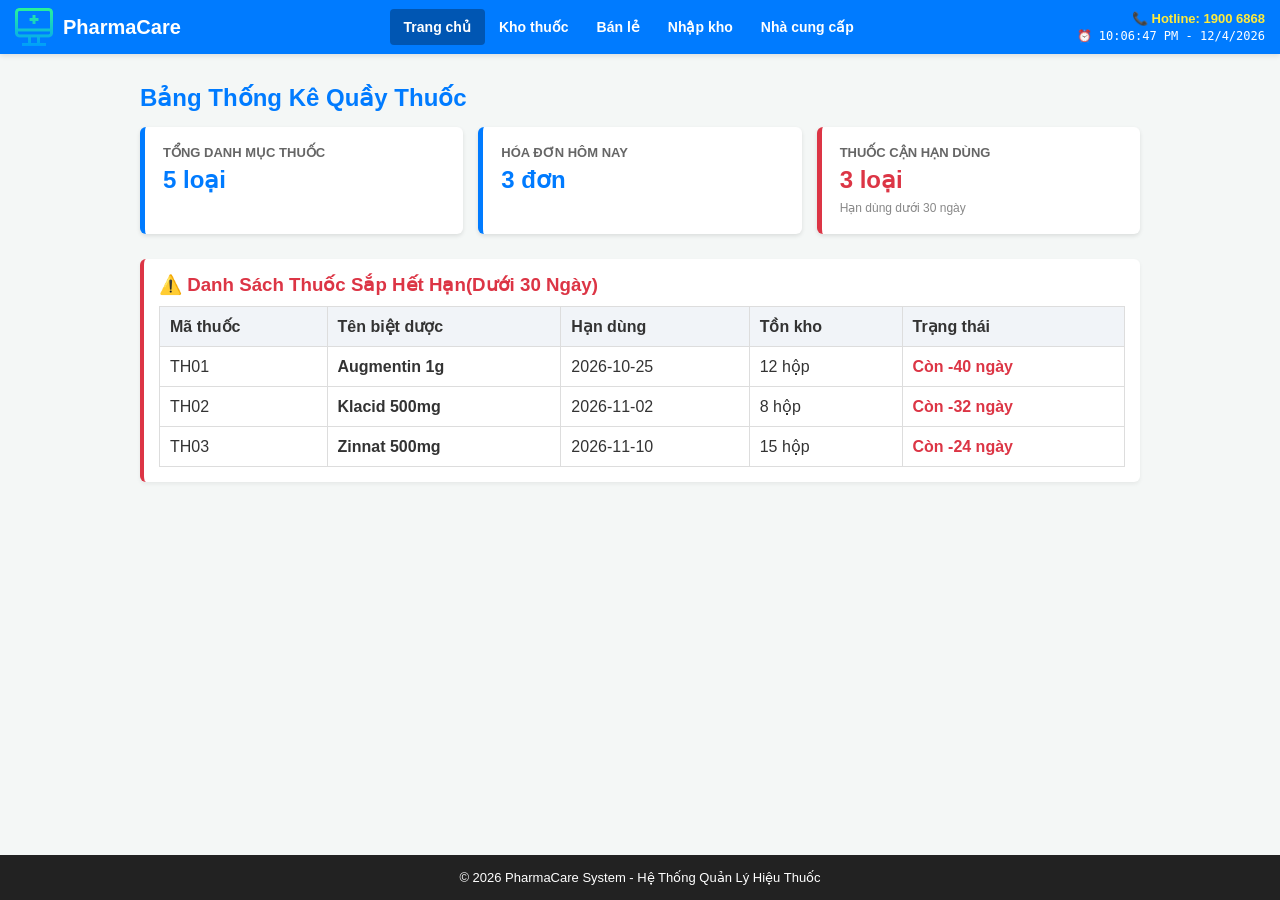
<file: index.html>
<!DOCTYPE html>
<html lang="vi">
<head>
    <meta charset="UTF-8">
    <meta name="viewport" content="width=device-width, initial-scale=1.0">
    <title>PharmaCare - Quản Lý Hiệu Thuốc</title>
    <link rel="stylesheet" href="css/style-common.css">
    <link rel="stylesheet" href="css/index.css">
</head>
<body>
    <nav>
        <div class="nav-left">
            <img src="images/logo.png" alt="Logo PharmaCare" title="PharmaCare">
            <h1>PharmaCare</h1>
        </div>

        <ul class="nav-center">
            <li><a href="index.html" class="active">Trang chủ</a></li>
            <li><a href="thuoc.html">Kho thuốc</a></li>
            <li><a href="ban-hang.html">Bán lẻ</a></li>
            <li><a href="nhap-kho.html">Nhập kho</a></li>
            <li><a href="nha-cung-cap.html">Nhà cung cấp</a></li>
        </ul>

        <div class="nav-right">
            <div class="nav-hotline">📞 Hotline: 1900 6868</div>
            <div class="nav-clock">⏰ <span id="clock-display">--:--:--</span></div>
        </div>
    </nav>

    <main>
        <h2 class="db-main-title">Bảng Thống Kê Quầy Thuốc</h2>

        <div class="db-cards">
            <div class="db-card">
                <h3>TỔNG DANH MỤC THUỐC</h3>
                <p id="stat-tong-thuoc">--</p>
            </div>
            <div class="db-card">
                <h3>HÓA ĐƠN HÔM NAY</h3>
                <p id="stat-hoa-don">--</p>
            </div>
            <div class="db-card card-warning-border">
                <h3>THUỐC CẬN HẠN DÙNG</h3>
                <p id="stat-can-han" class="text-danger">--</p>
                <small>Hạn dùng dưới 30 ngày</small>
            </div>
        </div>

        <div class="db-box box-danger-border">
            <h3 class="title-danger">⚠️ Danh Sách Thuốc Sắp Hết Hạn(Dưới 30 Ngày)</h3>
            <table class="db-table">
                <thead>
                    <tr>
                        <th>Mã thuốc</th>
                        <th>Tên biệt dược</th>
                        <th>Hạn dùng</th>
                        <th>Tồn kho</th>
                        <th>Trạng thái</th>
                    </tr>
                </thead>
                <tbody id="tbody-can-han">
                </tbody>
            </table>
        </div>
    </main>

    <footer>
        <p>&copy; 2026 PharmaCare System - Hệ Thống Quản Lý Hiệu Thuốc</p>
    </footer>

    <script src="js/main.js"></script>
    <script src="js/index.js"></script>
</body>
</html>
</file>
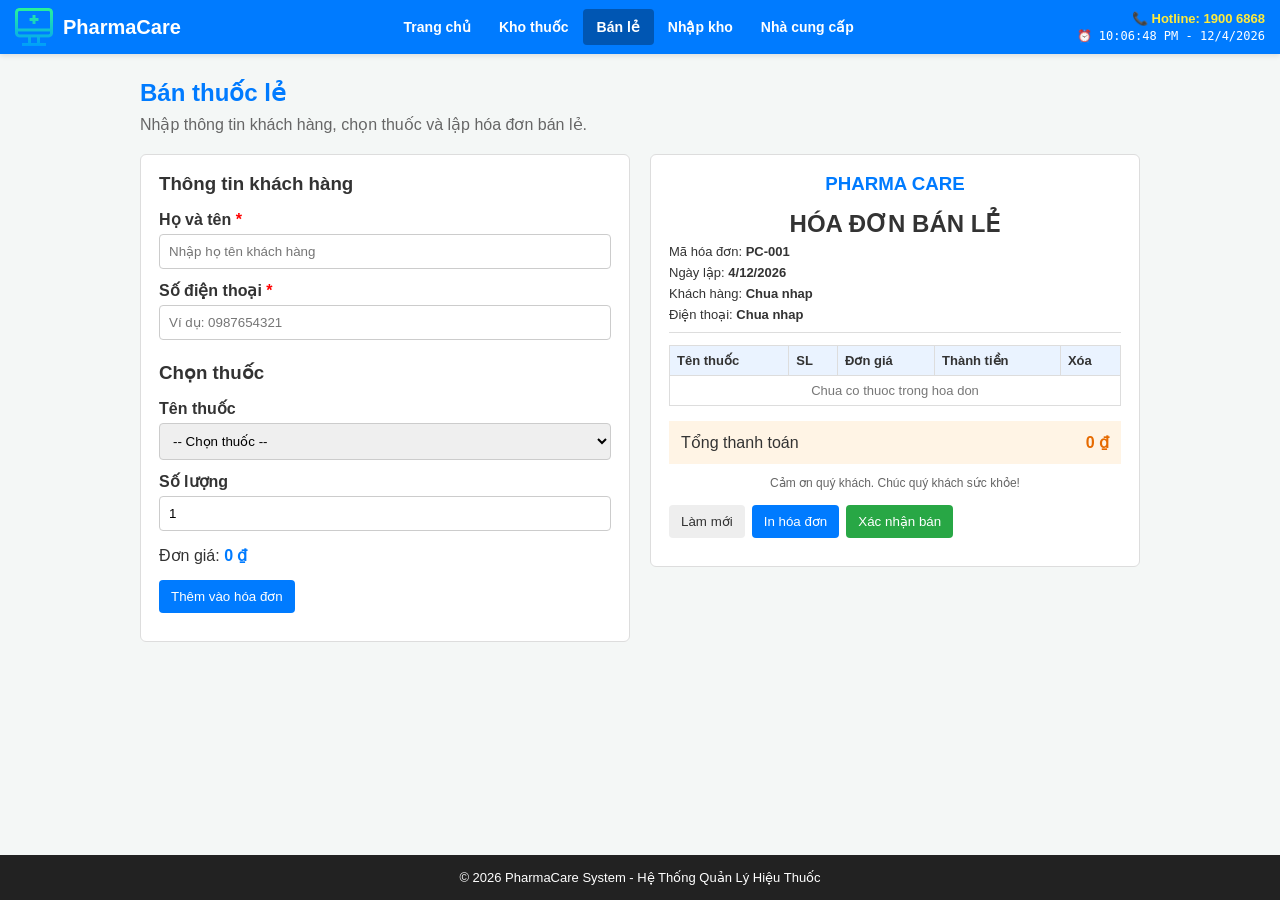
<file: ban-hang.html>
<!DOCTYPE html>
<html lang="vi">
<head>
    <meta charset="UTF-8">
    <meta name="viewport" content="width=device-width, initial-scale=1.0">
    <title>PharmaCare - Bán lẻ</title>
    <link rel="stylesheet" href="css/style-common.css">
    <link rel="stylesheet" href="css/ban-hang.css">
</head>
<body>
    <nav>
        <div class="nav-left">
            <img src="images/logo.png" alt="Logo PharmaCare">
            <h1>PharmaCare</h1>
        </div>
        <ul class="nav-center">
            <li><a href="index.html">Trang chủ</a></li>
            <li><a href="thuoc.html">Kho thuốc</a></li>
            <li><a href="ban-hang.html" class="active">Bán lẻ</a></li>
            <li><a href="nhap-kho.html">Nhập kho</a></li>
            <li><a href="nha-cung-cap.html">Nhà cung cấp</a></li>
        </ul>
        <div class="nav-right">
            <div class="nav-hotline">📞 Hotline: 1900 6868</div>
            <div class="nav-clock">⏰ <span id="clock-display">--:--:--</span></div>
        </div>
    </nav>

    <main class="bh-main">
        <h2 class="bh-title">Bán thuốc lẻ</h2>
        <p class="bh-description">Nhập thông tin khách hàng, chọn thuốc và lập hóa đơn bán lẻ.</p>

        <div class="bh-layout">
            <section class="bh-panel">
                <h3>Thông tin khách hàng</h3>
                <form id="customer-form" novalidate>
                    <label for="customer-name">Họ và tên <span>*</span></label>
                    <input id="customer-name" type="text" placeholder="Nhập họ tên khách hàng">

                    <label for="customer-phone">Số điện thoại <span>*</span></label>
                    <input id="customer-phone" type="tel" maxlength="10" placeholder="Ví dụ: 0987654321">

                    <h3 class="bh-subheading">Chọn thuốc</h3>
                    <label for="medicine-select">Tên thuốc</label>
                    <select id="medicine-select">
                        <option value="">-- Chọn thuốc --</option>
                    </select>

                    <label for="medicine-quantity">Số lượng</label>
                    <input id="medicine-quantity" type="number" min="1" value="1">

                    <p class="bh-price">Đơn giá: <strong id="medicine-price">0 ₫</strong></p>
                    <button class="bh-btn bh-btn-primary" type="button" id="add-medicine">Thêm vào hóa đơn</button>
                    <p class="bh-message" id="form-message" role="status"></p>
                </form>
            </section>

            <section class="bh-panel bh-invoice" id="print-area">
                <div class="bh-invoice-heading">
                    <h3>PHARMA CARE</h3>
                    <h2>HÓA ĐƠN BÁN LẺ</h2>
                    <p>Mã hóa đơn: <strong id="invoice-code">PC-001</strong></p>
                    <p>Ngày lập: <strong id="invoice-date"></strong></p>
                    <p>Khách hàng: <strong id="invoice-customer">Chưa nhập</strong></p>
                    <p>Điện thoại: <strong id="invoice-phone">Chưa nhập</strong></p>
                </div>

                <table class="bh-table">
                    <thead>
                        <tr>
                            <th>Tên thuốc</th>
                            <th>SL</th>
                            <th>Đơn giá</th>
                            <th>Thành tiền</th>
                            <th class="bh-no-print">Xóa</th>
                        </tr>
                    </thead>
                    <tbody id="invoice-items">
                        <tr id="empty-row"><td colspan="5" class="bh-empty">Chưa có thuốc trong hóa đơn</td></tr>
                    </tbody>
                </table>

                <div class="bh-total">
                    <span>Tổng thanh toán</span>
                    <strong id="invoice-total">0 ₫</strong>
                </div>
                <p class="bh-thanks">Cảm ơn quý khách. Chúc quý khách sức khỏe!</p>
                <div class="bh-actions bh-no-print">
                    <button class="bh-btn bh-btn-light" type="button" id="reset-invoice">Làm mới</button>
                    <button class="bh-btn bh-btn-primary" type="button" id="print-invoice">In hóa đơn</button>
                    <button class="bh-btn bh-btn-success" type="button" id="confirm-sale">Xác nhận bán</button>
                </div>
                <p class="bh-message bh-no-print" id="invoice-message" role="status"></p>
            </section>
        </div>
    </main>

    <footer>
        <p>&copy; 2026 PharmaCare System - Hệ Thống Quản Lý Hiệu Thuốc</p>
    </footer>

    <script src="js/main.js"></script>
    <script src="js/ban-hang.js"></script>
</body>
</html>
</file>
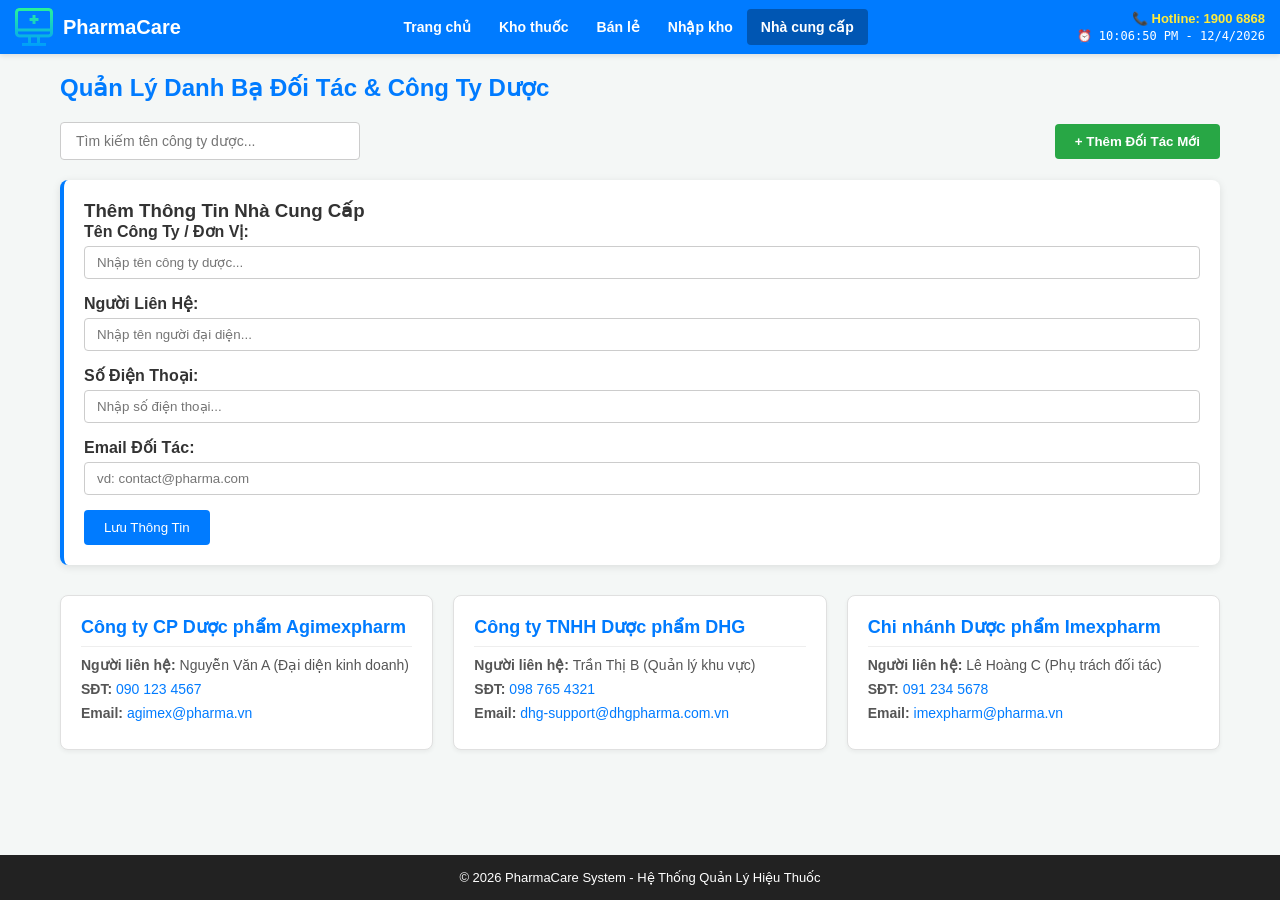
<file: nha-cung-cap.html>
<!DOCTYPE html>
<html lang="vi">
<head>
    <meta charset="UTF-8">
    <title>PharmaCare - Quản Lý Hiệu Thuốc</title>
    <meta name="viewport" content="width=device-width, initial-scale=1.0">
    <link rel="stylesheet" href="css/style-common.css">
    <link rel="stylesheet" href="css/nha-cung-cap.css">

</head>
<body>
    <nav>
        <div class="nav-left">
            <img src="images/logo.png" alt="Logo PharmaCare" title="PharmaCare">
            <h1>PharmaCare</h1>
        </div>

        <ul class="nav-center">
            <li><a href="index.html">Trang chủ</a></li>
            <li><a href="thuoc.html">Kho thuốc</a></li>
            <li><a href="ban-hang.html">Bán lẻ</a></li>
            <li><a href="nhap-kho.html">Nhập kho</a></li>
            <li><a href="nha-cung-cap.html">Nhà cung cấp</a></li>
        </ul>

        <div class="nav-right">
            <div class="nav-hotline">📞 Hotline: 1900 6868</div>
            <div class="nav-clock">⏰ <span id="clock-display">--:--:--</span></div>
        </div>
    </nav>
    <main class="ncc-main-container">
        <h1 class="ncc-title">Quản Lý Danh Bạ Đối Tác & Công Ty Dược</h1>

        <!-- Khu vực tìm kiếm Live-search và Form Thêm -->
        <div class="ncc-action-bar">
            <div class="ncc-search-box">
                <input type="text" id="nccSearchInput" class="ncc-search-input" placeholder="Tìm kiếm tên công ty dược...">
            </div>
            <button class="ncc-btn-toggle" id="nccToggleFormBtn">+ Thêm Đối Tác Mới</button>
        </div>

        <!-- Form thêm nhà cung cấp (ẩn/hiện hoặc hiển thị trực tiếp) -->
        <div class="ncc-form-wrapper" id="nccFormWrapper">
            <h3>Thêm Thông Tin Nhà Cung Cấp</h3>
            <form id="nccAddForm">
                <div class="ncc-form-group">
                    <label>Tên Công Ty / Đơn Vị:</label>
                    <input type="text" id="nccCompanyName" placeholder="Nhập tên công ty dược...">
                    <small class="error-msg" id="errCompanyName"></small>
                </div>
                <div class="ncc-form-group">
                    <label>Người Liên Hệ:</label>
                    <input type="text" id="nccContactPerson" placeholder="Nhập tên người đại diện...">
                    <small class="error-msg" id="errContactPerson"></small>
                </div>
                <div class="ncc-form-group">
                    <label>Số Điện Thoại:</label>
                    <input type="tel" id="nccPhone" placeholder="Nhập số điện thoại...">
                    <small class="error-msg" id="errPhone"></small>
                </div>
                <div class="ncc-form-group">
                    <label>Email Đối Tác:</label>
                    <input type="email" id="nccEmail" placeholder="vd: contact@pharma.com">
                    <small class="error-msg" id="errEmail"></small>
                </div>
                <button type="submit" class="ncc-btn-submit">Lưu Thông Tin</button>
            </form>
        </div>

        <!-- Danh sách thẻ liên hệ (Contact Cards) -->
        <div class="ncc-cards-grid" id="nccCardsContainer">
            <!-- Thẻ mẫu 1 -->
            <div class="ncc-card-item" data-name="Công ty Cổ phần Dược phẩm Agimexpharm">
                <h3>Công ty CP Dược phẩm Agimexpharm</h3>
                <p><strong>Người liên hệ:</strong> Nguyễn Văn A (Đại diện kinh doanh)</p>
                <p><strong>SĐT:</strong> <a href="tel:0901234567">090 123 4567</a></p>
                <p><strong>Email:</strong> <a href="mailto:agimex@pharma.vn">agimex@pharma.vn</a></p>
            </div>
            <!-- Thẻ mẫu 2 -->
            <div class="ncc-card-item" data-name="Công ty TNHH Dược phẩm Hau Giang">
                <h3>Công ty TNHH Dược phẩm DHG</h3>
                <p><strong>Người liên hệ:</strong> Trần Thị B (Quản lý khu vực)</p>
                <p><strong>SĐT:</strong> <a href="tel:0987654321">098 765 4321</a></p>
                <p><strong>Email:</strong> <a href="mailto:dhg-support@dhgpharma.com.vn">dhg-support@dhgpharma.com.vn</a></p>
            </div>
            <!-- Thẻ mẫu 3 -->
            <div class="ncc-card-item" data-name="Chi nhánh Dược phẩm Imexpharm Miền Bắc">
                <h3>Chi nhánh Dược phẩm Imexpharm</h3>
                <p><strong>Người liên hệ:</strong> Lê Hoàng C (Phụ trách đối tác)</p>
                <p><strong>SĐT:</strong> <a href="tel:0912345678">091 234 5678</a></p>
                <p><strong>Email:</strong> <a href="mailto:imexpharm@pharma.vn">imexpharm@pharma.vn</a></p>
            </div>
        </div>
    </main>

    <footer>
        <p>&copy; 2026 PharmaCare System - Hệ Thống Quản Lý Hiệu Thuốc</p>
    </footer>

    <script src="js/main.js"></script>
    <script src="js/nha-cung-cap.js"></script>

</body>
</html>
</file>
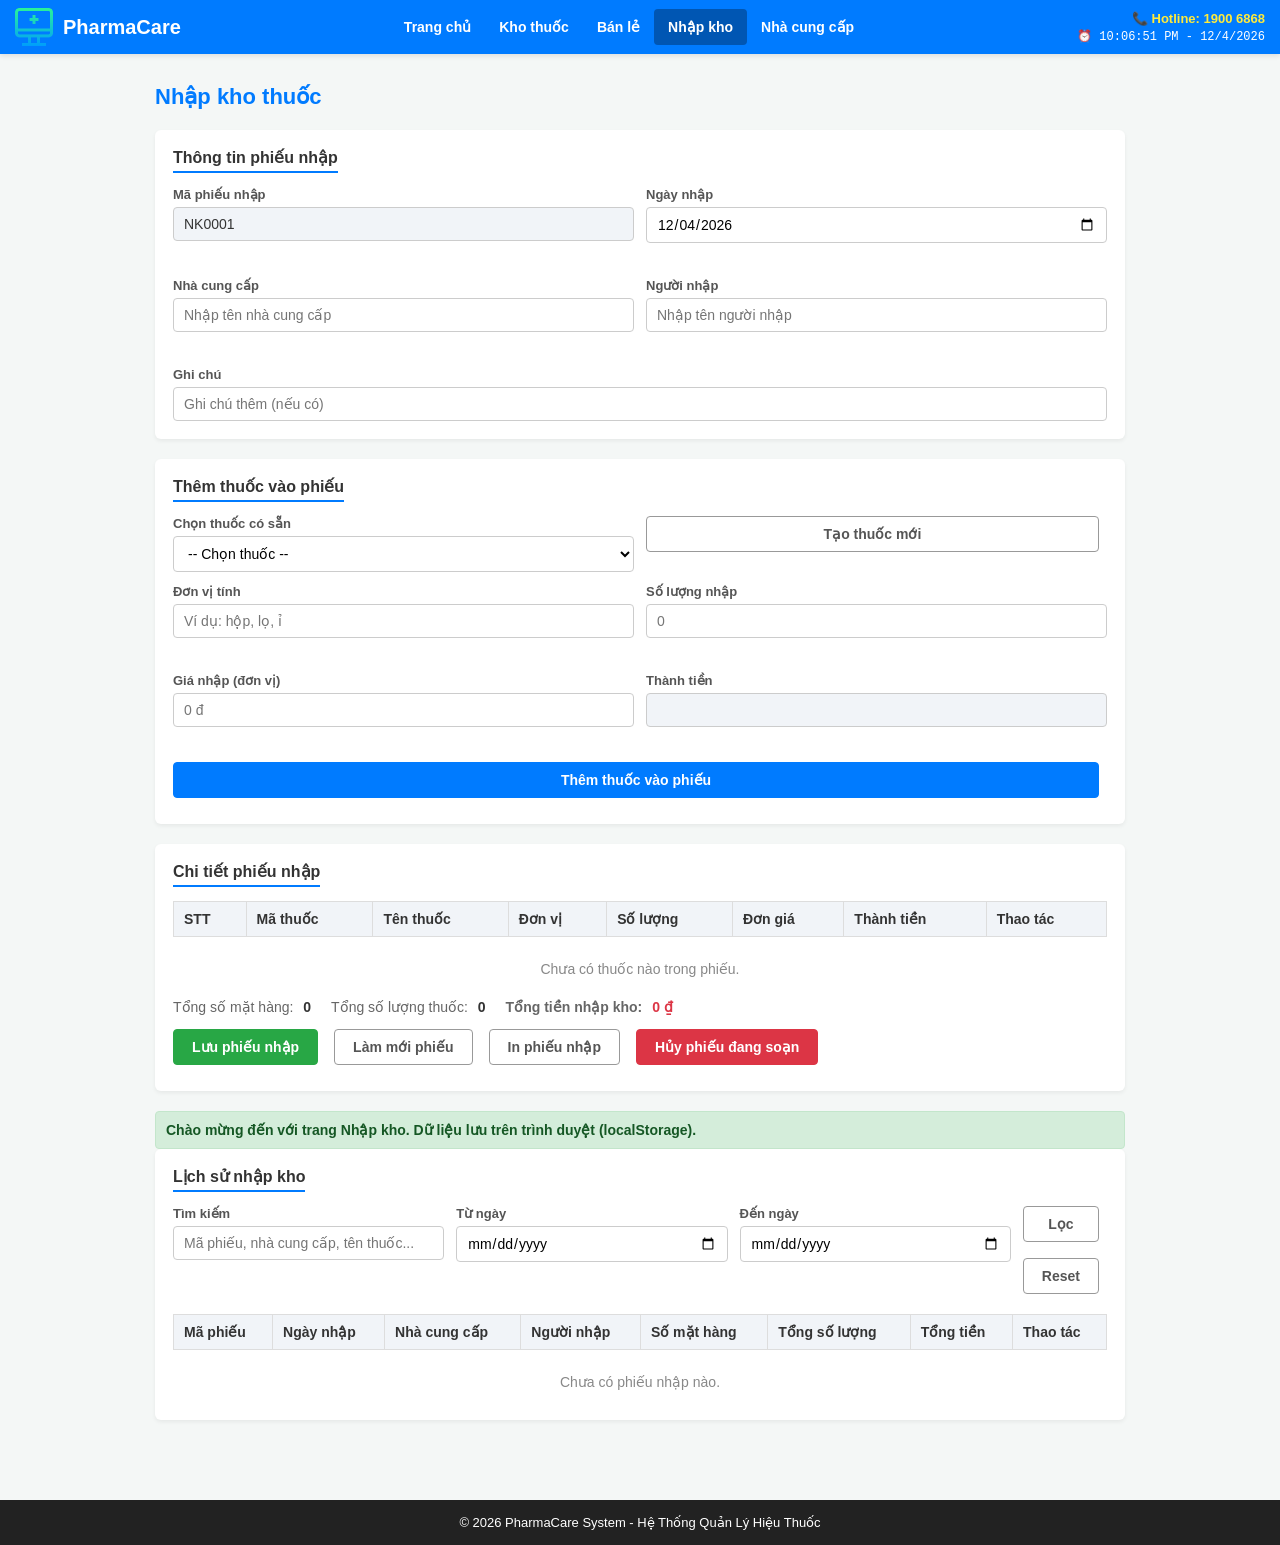
<file: nhap-kho.html>
<!DOCTYPE html>
<html lang="vi">
<head>
    <meta charset="UTF-8">
    <meta name="viewport" content="width=device-width, initial-scale=1.0">
    <title>PharmaCare - Nhập kho</title>
    <link rel="stylesheet" href="css/style-common.css">
    <link rel="stylesheet" href="css/nhapkho.css">
</head>
<body>
    <nav>
        <div class="nav-left">
            <img src="images/logo.png" alt="Logo PharmaCare" title="PharmaCare">
            <h1>PharmaCare</h1>
        </div>

        <ul class="nav-center">
            <li><a href="index.html">Trang chủ</a></li>
            <li><a href="thuoc.html">Kho thuốc</a></li>
            <li><a href="ban-hang.html">Bán lẻ</a></li>
            <li><a href="nhap-kho.html" class="active">Nhập kho</a></li>
            <li><a href="nha-cung-cap.html">Nhà cung cấp</a></li>
        </ul>

        <div class="nav-right">
            <div class="nav-hotline">📞 Hotline: 1900 6868</div>
            <div class="nav-clock">⏰ <span id="clock-display">--:--:--</span></div>
        </div>
    </nav>

    <main>
        <div class="nhapkho">
            <h2 class="nhapkho-title">Nhập kho thuốc</h2>

            <section class="nhapkho-section">
                <h3 class="nhapkho-section-title">Thông tin phiếu nhập</h3>
                <form class="nhapkho-form" id="form-phieu">
                    <div class="nhapkho-row">
                        <div class="nhapkho-col">
                            <label class="nhapkho-label">Mã phiếu nhập</label>
                            <input type="text" id="ma-phieu" readonly class="nhapkho-input nhapkho-readonly">
                        </div>
                        <div class="nhapkho-col">
                            <label class="nhapkho-label">Ngày nhập</label>
                            <input type="date" id="ngay-nhap" class="nhapkho-input" required>
                            <span id="err-ngay" class="nhapkho-error"></span>
                        </div>
                    </div>
                    <div class="nhapkho-row">
                        <div class="nhapkho-col">
                            <label class="nhapkho-label">Nhà cung cấp</label>
                            <input type="text" id="nha-cung-cap" class="nhapkho-input" placeholder="Nhập tên nhà cung cấp" required>
                            <span id="err-ncc" class="nhapkho-error"></span>
                        </div>
                        <div class="nhapkho-col">
                            <label class="nhapkho-label">Người nhập</label>
                            <input type="text" id="nguoi-nhap" class="nhapkho-input" placeholder="Nhập tên người nhập" required>
                            <span id="err-nguoi" class="nhapkho-error"></span>
                        </div>
                    </div>
                    <div class="nhapkho-row">
                        <div class="nhapkho-col nhapkho-col-full">
                            <label class="nhapkho-label">Ghi chú</label>
                            <input type="text" id="ghi-chu" class="nhapkho-input" placeholder="Ghi chú thêm (nếu có)">
                        </div>
                    </div>
                </form>
            </section>

            <section class="nhapkho-section">
                <h3 class="nhapkho-section-title">Thêm thuốc vào phiếu</h3>
                <form class="nhapkho-form" id="form-thuoc">
                    <div class="nhapkho-row">
                        <div class="nhapkho-col">
                            <label class="nhapkho-label">Chọn thuốc có sẵn</label>
                            <select id="chon-thuoc" class="nhapkho-input">
                                <option value="">-- Chọn thuốc --</option>
                            </select>
                        </div>
                        <div class="nhapkho-col">
                            <button type="button" id="btn-tao-moi" class="nhapkho-btn nhapkho-btn-outline">Tạo thuốc mới</button>
                        </div>
                    </div>
                    <div class="nhapkho-row nhapkho-row-hidden" id="row-thuoc-moi">
                        <div class="nhapkho-col">
                            <label class="nhapkho-label">Mã thuốc</label>
                            <input type="text" id="thuoc-ma" class="nhapkho-input" placeholder="Ví dụ: TH10">
                            <span id="err-ma" class="nhapkho-error"></span>
                        </div>
                        <div class="nhapkho-col">
                            <label class="nhapkho-label">Tên thuốc</label>
                            <input type="text" id="thuoc-ten" class="nhapkho-input" placeholder="Tên thuốc">
                            <span id="err-ten" class="nhapkho-error"></span>
                        </div>
                    </div>
                    <div class="nhapkho-row">
                        <div class="nhapkho-col">
                            <label class="nhapkho-label">Đơn vị tính</label>
                            <input type="text" id="thuoc-donvi" class="nhapkho-input" placeholder="Ví dụ: hộp, lọ, ỉ">
                            <span id="err-donvi" class="nhapkho-error"></span>
                        </div>
                        <div class="nhapkho-col">
                            <label class="nhapkho-label">Số lượng nhập</label>
                            <input type="number" id="thuoc-soluong" class="nhapkho-input" min="0" step="1" placeholder="0">
                            <span id="err-soluong" class="nhapkho-error"></span>
                        </div>
                    </div>
                    <div class="nhapkho-row">
                        <div class="nhapkho-col">
                            <label class="nhapkho-label">Giá nhập (đơn vị)</label>
                            <input type="text" id="thuoc-gia" class="nhapkho-input" placeholder="0 đ">
                            <span id="err-gia" class="nhapkho-error"></span>
                        </div>
                        <div class="nhapkho-col">
                            <label class="nhapkho-label">Thành tiền</label>
                            <input type="text" id="thuoc-thanhtien" class="nhapkho-input nhapkho-readonly" readonly>
                        </div>
                    </div>
                    <div class="nhapkho-row">
                        <div class="nhapkho-col nhapkho-col-full">
                            <button type="submit" id="btn-them-thuoc" class="nhapkho-btn nhapkho-btn-primary">Thêm thuốc vào phiếu</button>
                        </div>
                    </div>
                </form>
            </section>

            <section class="nhapkho-section">
                <h3 class="nhapkho-section-title">Chi tiết phiếu nhập</h3>
                <div class="nhapkho-table-wrap">
                    <table class="nhapkho-table" id="bang-chitiet">
                        <thead>
                            <tr>
                                <th>STT</th>
                                <th>Mã thuốc</th>
                                <th>Tên thuốc</th>
                                <th>Đơn vị</th>
                                <th>Số lượng</th>
                                <th>Đơn giá</th>
                                <th>Thành tiền</th>
                                <th>Thao tác</th>
                            </tr>
                        </thead>
                        <tbody id="tbody-chitiet"></tbody>
                    </table>
                </div>
                <div id="err-rong" class="nhapkho-error nhapkho-empty">Chưa có thuốc nào trong phiếu.</div>

                <div class="nhapkho-tomtat">
                    <div class="nhapkho-tomtat-item">
                        <span class="nhapkho-tomtat-label">Tổng số mặt hàng:</span>
                        <span class="nhapkho-tomtat-value" id="tong-mat-hang">0</span>
                    </div>
                    <div class="nhapkho-tomtat-item">
                        <span class="nhapkho-tomtat-label">Tổng số lượng thuốc:</span>
                        <span class="nhapkho-tomtat-value" id="tong-so-luong">0</span>
                    </div>
                    <div class="nhapkho-tomtat-item nhapkho-tomtat-total">
                        <span class="nhapkho-tomtat-label">Tổng tiền nhập kho:</span>
                        <span class="nhapkho-tomtat-value" id="tong-tien">0 đ</span>
                    </div>
                </div>

                <div class="nhapkho-action">
                    <button type="button" id="btn-luu" class="nhapkho-btn nhapkho-btn-success">Lưu phiếu nhập</button>
                    <button type="button" id="btn-lam-moi" class="nhapkho-btn nhapkho-btn-outline">Làm mới phiếu</button>
                    <button type="button" id="btn-in" class="nhapkho-btn nhapkho-btn-outline">In phiếu nhập</button>
                    <button type="button" id="btn-huy" class="nhapkho-btn nhapkho-btn-danger">Hủy phiếu đang soạn</button>
                </div>
            </section>

            <div id="thong-bao" class="nhapkho-thongbao"></div>

            <section class="nhapkho-section nhapkho-section-history">
                <h3 class="nhapkho-section-title">Lịch sử nhập kho</h3>
                <div class="nhapkho-row">
                    <div class="nhapkho-col">
                        <label class="nhapkho-label">Tìm kiếm</label>
                        <input type="text" id="tim-kiem" class="nhapkho-input" placeholder="Mã phiếu, nhà cung cấp, tên thuốc...">
                    </div>
                    <div class="nhapkho-col">
                        <label class="nhapkho-label">Từ ngày</label>
                        <input type="date" id="loc-tu" class="nhapkho-input">
                    </div>
                    <div class="nhapkho-col">
                        <label class="nhapkho-label">Đến ngày</label>
                        <input type="date" id="loc-den" class="nhapkho-input">
                    </div>
                    <div class="nhapkho-col nhapkho-col-button">
                        <button type="button" id="btn-loc" class="nhapkho-btn nhapkho-btn-outline">Lọc</button>
                        <button type="button" id="btn-loc-reset" class="nhapkho-btn nhapkho-btn-outline">Reset</button>
                    </div>
                </div>
                <div class="nhapkho-table-wrap">
                    <table class="nhapkho-table" id="bang-lich-su">
                        <thead>
                            <tr>
                                <th>Mã phiếu</th>
                                <th>Ngày nhập</th>
                                <th>Nhà cung cấp</th>
                                <th>Người nhập</th>
                                <th>Số mặt hàng</th>
                                <th>Tổng số lượng</th>
                                <th>Tổng tiền</th>
                                <th>Thao tác</th>
                            </tr>
                        </thead>
                        <tbody id="tbody-lich-su"></tbody>
                    </table>
                </div>
                <div id="err-lich-su" class="nhapkho-error nhapkho-empty">Chưa có phiếu nhập nào.</div>
            </section>
        </div>
            <div id="modal-chitiet" class="nhapkho-modal">
        <div class="nhapkho-modal-content">
            <div class="nhapkho-modal-header">
                <h3 class="nhapkho-modal-title">Chi tiết phiếu nhập</h3>
                <button type="button" id="btn-dong-modal" class="nhapkho-modal-close">×</button>
            </div>
            <div class="nhapkho-modal-body">
                <div class="nhapkho-info-row"><span class="nhapkho-info-label">Mã phiếu:</span> <span id="mct-ma-phieu"></span></div>
                <div class="nhapkho-info-row"><span class="nhapkho-info-label">Ngày nhập:</span> <span id="mct-ngay"></span></div>
                <div class="nhapkho-info-row"><span class="nhapkho-info-label">Nhà cung cấp:</span> <span id="mct-ncc"></span></div>
                <div class="nhapkho-info-row"><span class="nhapkho-info-label">Người nhập:</span> <span id="mct-nguoi"></span></div>
                <div class="nhapkho-info-row"><span class="nhapkho-info-label">Ghi chú:</span> <span id="mct-ghichu"></span></div>
                <table class="nhapkho-table nhapkho-table-compact">
                    <thead>
                        <tr><th>Mã thuốc</th><th>Tên thuốc</th><th>Đơn vị</th><th>Số lượng</th><th>Đơn giá</th><th>Thành tiền</th></tr>
                    </thead>
                    <tbody id="mct-tbody"></tbody>
                </table>
                <div class="nhapkho-info-row nhapkho-info-total">
                    <span class="nhapkho-info-label">Tổng tiền:</span> <span id="mct-tong-tien"></span>
                </div>
            </div>
            <div class="nhapkho-modal-footer">
                <button type="button" id="btn-in-phieu" class="nhapkho-btn nhapkho-btn-outline">In phiếu này</button>
                <button type="button" id="btn-dong-modal2" class="nhapkho-btn nhapkho-btn-primary">Đóng</button>
            </div>
        </div>
    </div>

    <div id="bang-in" class="nhapkho-print">
        <h2>Phiếu nhập kho</h2>
        <div class="nhapkho-print-info">
            <div><strong>Mã phiếu:</strong> <span id="pi-ma-phieu"></span></div>
            <div><strong>Ngày nhập:</strong> <span id="pi-ngay"></span></div>
            <div><strong>Nhà cung cấp:</strong> <span id="pi-ncc"></span></div>
            <div><strong>Người nhập:</strong> <span id="pi-nguoi"></span></div>
            <div><strong>Ghi chú:</strong> <span id="pi-ghichu"></span></div>
        </div>
        <table class="nhapkho-table nhapkho-table-compact">
            <thead>
                <tr><th>Mã thuốc</th><th>Tên thuốc</th><th>Đơn vị</th><th>Số lượng</th><th>Đơn giá</th><th>Thành tiền</th></tr>
            </thead>
            <tbody id="pi-tbody"></tbody>
        </table>
        <div class="nhapkho-print-total">
            <div><strong>Tổng số lượng:</strong> <span id="pi-tong-soluong"></span></div>
            <div><strong>Tổng tiền:</strong> <span id="pi-tong-tien"></span></div>
        </div>
    </div>
    </main>

    <footer>
        <p>&copy; 2026 PharmaCare System - Hệ Thống Quản Lý Hiệu Thuốc</p>
    </footer>

    <script src="js/main.js"></script>
    <script src="js/nhapkho.js"></script>
</body>
</html>
</file>
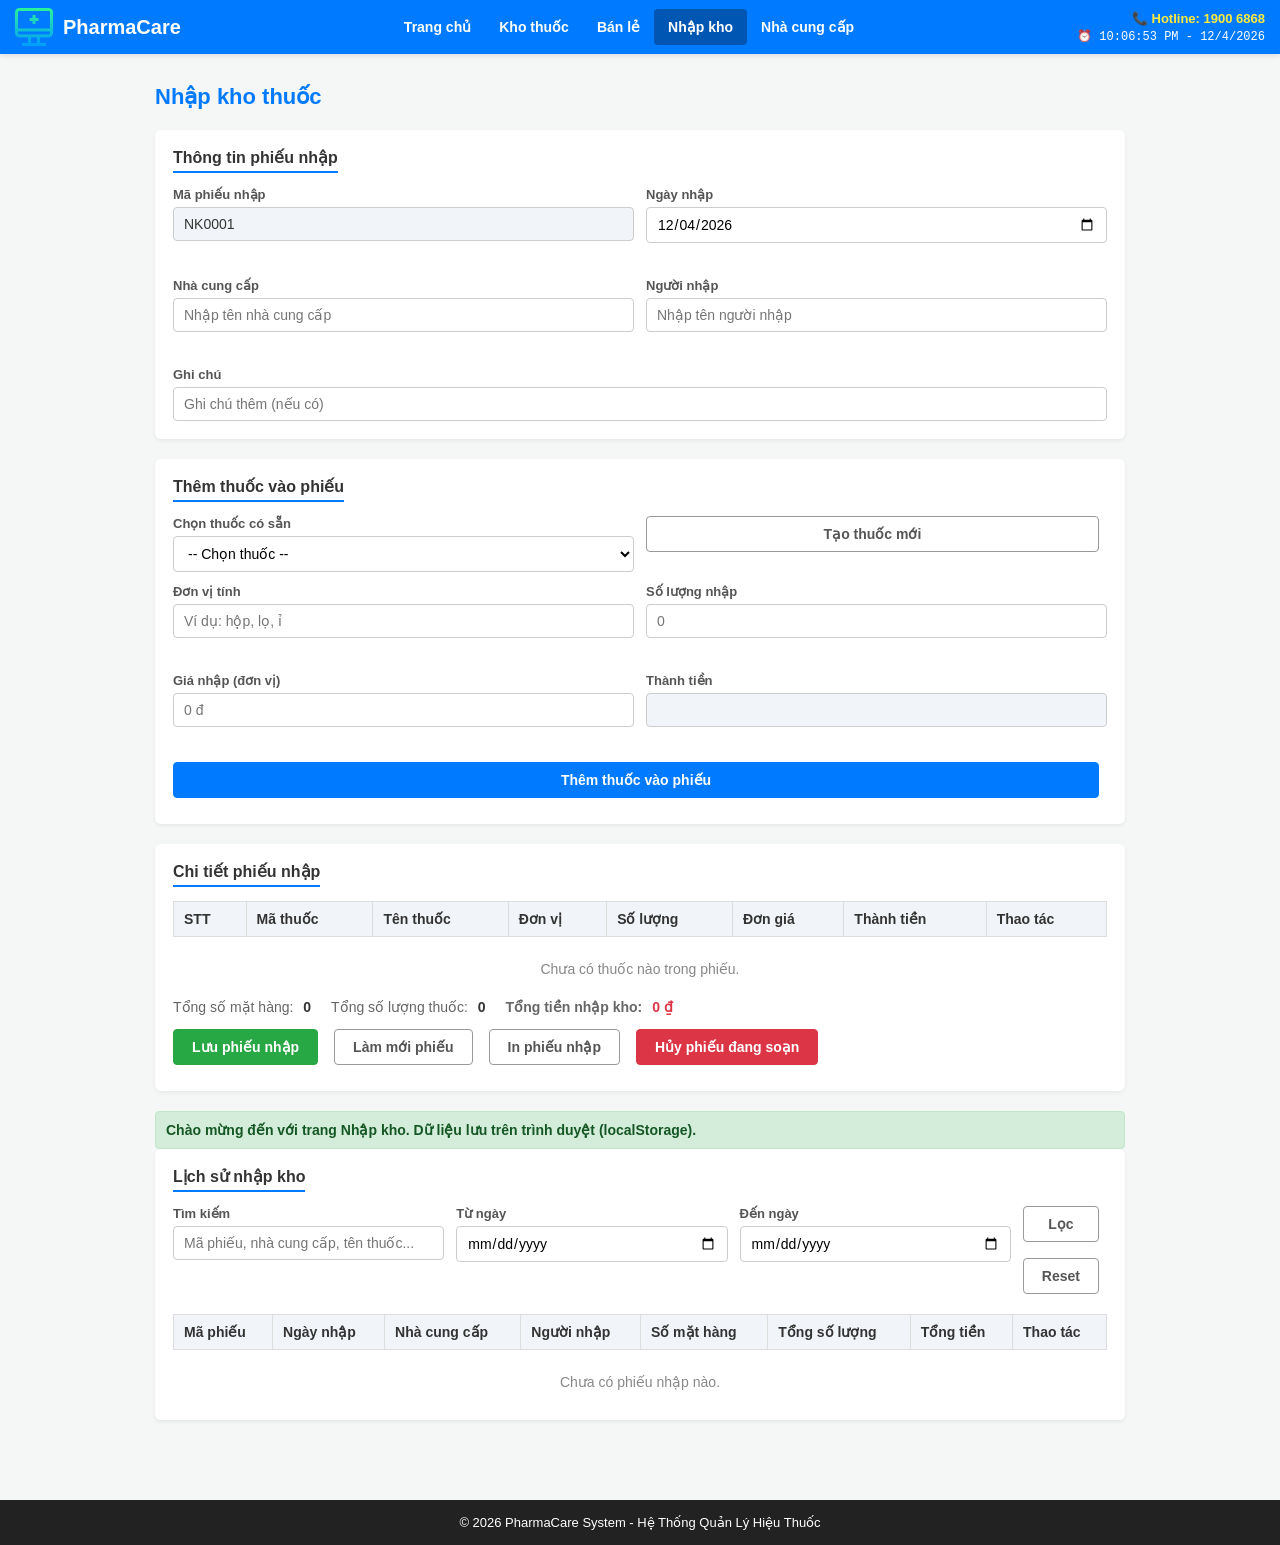
<file: nhapkho.html>
<!DOCTYPE html>
<html lang="vi">
<head>
    <meta charset="UTF-8">
    <meta name="viewport" content="width=device-width, initial-scale=1.0">
    <title>PharmaCare - Nhập kho</title>
    <link rel="stylesheet" href="css/style-common.css">
    <link rel="stylesheet" href="css/nhapkho.css">
</head>
<body>
    <nav>
        <div class="nav-left">
            <img src="images/logo.png" alt="Logo PharmaCare" title="PharmaCare">
            <h1>PharmaCare</h1>
        </div>

        <ul class="nav-center">
            <li><a href="index.html">Trang chủ</a></li>
            <li><a href="thuoc.html">Kho thuốc</a></li>
            <li><a href="ban-hang.html">Bán lẻ</a></li>
            <li><a href="nhapkho.html">Nhập kho</a></li>
            <li><a href="nha-cung-cap.html">Nhà cung cấp</a></li>
        </ul>

        <div class="nav-right">
            <div class="nav-hotline">📞 Hotline: 1900 6868</div>
            <div class="nav-clock">⏰ <span id="clock-display">--:--:--</span></div>
        </div>
    </nav>

    <main>
        <div class="nhapkho">
            <h2 class="nhapkho-title">Nhập kho thuốc</h2>

            <section class="nhapkho-section">
                <h3 class="nhapkho-section-title">Thông tin phiếu nhập</h3>
                <form class="nhapkho-form" id="form-phieu">
                    <div class="nhapkho-row">
                        <div class="nhapkho-col">
                            <label class="nhapkho-label">Mã phiếu nhập</label>
                            <input type="text" id="ma-phieu" readonly class="nhapkho-input nhapkho-readonly">
                        </div>
                        <div class="nhapkho-col">
                            <label class="nhapkho-label">Ngày nhập</label>
                            <input type="date" id="ngay-nhap" class="nhapkho-input" required>
                            <span id="err-ngay" class="nhapkho-error"></span>
                        </div>
                    </div>
                    <div class="nhapkho-row">
                        <div class="nhapkho-col">
                            <label class="nhapkho-label">Nhà cung cấp</label>
                            <input type="text" id="nha-cung-cap" class="nhapkho-input" placeholder="Nhập tên nhà cung cấp" required>
                            <span id="err-ncc" class="nhapkho-error"></span>
                        </div>
                        <div class="nhapkho-col">
                            <label class="nhapkho-label">Người nhập</label>
                            <input type="text" id="nguoi-nhap" class="nhapkho-input" placeholder="Nhập tên người nhập" required>
                            <span id="err-nguoi" class="nhapkho-error"></span>
                        </div>
                    </div>
                    <div class="nhapkho-row">
                        <div class="nhapkho-col nhapkho-col-full">
                            <label class="nhapkho-label">Ghi chú</label>
                            <input type="text" id="ghi-chu" class="nhapkho-input" placeholder="Ghi chú thêm (nếu có)">
                        </div>
                    </div>
                </form>
            </section>

            <section class="nhapkho-section">
                <h3 class="nhapkho-section-title">Thêm thuốc vào phiếu</h3>
                <form class="nhapkho-form" id="form-thuoc">
                    <div class="nhapkho-row">
                        <div class="nhapkho-col">
                            <label class="nhapkho-label">Chọn thuốc có sẵn</label>
                            <select id="chon-thuoc" class="nhapkho-input">
                                <option value="">-- Chọn thuốc --</option>
                            </select>
                        </div>
                        <div class="nhapkho-col">
                            <button type="button" id="btn-tao-moi" class="nhapkho-btn nhapkho-btn-outline">Tạo thuốc mới</button>
                        </div>
                    </div>
                    <div class="nhapkho-row nhapkho-row-hidden" id="row-thuoc-moi">
                        <div class="nhapkho-col">
                            <label class="nhapkho-label">Mã thuốc</label>
                            <input type="text" id="thuoc-ma" class="nhapkho-input" placeholder="Ví dụ: TH10">
                            <span id="err-ma" class="nhapkho-error"></span>
                        </div>
                        <div class="nhapkho-col">
                            <label class="nhapkho-label">Tên thuốc</label>
                            <input type="text" id="thuoc-ten" class="nhapkho-input" placeholder="Tên thuốc">
                            <span id="err-ten" class="nhapkho-error"></span>
                        </div>
                    </div>
                    <div class="nhapkho-row">
                        <div class="nhapkho-col">
                            <label class="nhapkho-label">Đơn vị tính</label>
                            <input type="text" id="thuoc-donvi" class="nhapkho-input" placeholder="Ví dụ: hộp, lọ, ỉ">
                            <span id="err-donvi" class="nhapkho-error"></span>
                        </div>
                        <div class="nhapkho-col">
                            <label class="nhapkho-label">Số lượng nhập</label>
                            <input type="number" id="thuoc-soluong" class="nhapkho-input" min="0" step="1" placeholder="0">
                            <span id="err-soluong" class="nhapkho-error"></span>
                        </div>
                    </div>
                    <div class="nhapkho-row">
                        <div class="nhapkho-col">
                            <label class="nhapkho-label">Giá nhập (đơn vị)</label>
                            <input type="text" id="thuoc-gia" class="nhapkho-input" placeholder="0 đ">
                            <span id="err-gia" class="nhapkho-error"></span>
                        </div>
                        <div class="nhapkho-col">
                            <label class="nhapkho-label">Thành tiền</label>
                            <input type="text" id="thuoc-thanhtien" class="nhapkho-input nhapkho-readonly" readonly>
                        </div>
                    </div>
                    <div class="nhapkho-row">
                        <div class="nhapkho-col nhapkho-col-full">
                            <button type="submit" id="btn-them-thuoc" class="nhapkho-btn nhapkho-btn-primary">Thêm thuốc vào phiếu</button>
                        </div>
                    </div>
                </form>
            </section>

            <section class="nhapkho-section">
                <h3 class="nhapkho-section-title">Chi tiết phiếu nhập</h3>
                <div class="nhapkho-table-wrap">
                    <table class="nhapkho-table" id="bang-chitiet">
                        <thead>
                            <tr>
                                <th>STT</th>
                                <th>Mã thuốc</th>
                                <th>Tên thuốc</th>
                                <th>Đơn vị</th>
                                <th>Số lượng</th>
                                <th>Đơn giá</th>
                                <th>Thành tiền</th>
                                <th>Thao tác</th>
                            </tr>
                        </thead>
                        <tbody id="tbody-chitiet"></tbody>
                    </table>
                </div>
                <div id="err-rong" class="nhapkho-error nhapkho-empty">Chưa có thuốc nào trong phiếu.</div>

                <div class="nhapkho-tomtat">
                    <div class="nhapkho-tomtat-item">
                        <span class="nhapkho-tomtat-label">Tổng số mặt hàng:</span>
                        <span class="nhapkho-tomtat-value" id="tong-mat-hang">0</span>
                    </div>
                    <div class="nhapkho-tomtat-item">
                        <span class="nhapkho-tomtat-label">Tổng số lượng thuốc:</span>
                        <span class="nhapkho-tomtat-value" id="tong-so-luong">0</span>
                    </div>
                    <div class="nhapkho-tomtat-item nhapkho-tomtat-total">
                        <span class="nhapkho-tomtat-label">Tổng tiền nhập kho:</span>
                        <span class="nhapkho-tomtat-value" id="tong-tien">0 đ</span>
                    </div>
                </div>

                <div class="nhapkho-action">
                    <button type="button" id="btn-luu" class="nhapkho-btn nhapkho-btn-success">Lưu phiếu nhập</button>
                    <button type="button" id="btn-lam-moi" class="nhapkho-btn nhapkho-btn-outline">Làm mới phiếu</button>
                    <button type="button" id="btn-in" class="nhapkho-btn nhapkho-btn-outline">In phiếu nhập</button>
                    <button type="button" id="btn-huy" class="nhapkho-btn nhapkho-btn-danger">Hủy phiếu đang soạn</button>
                </div>
            </section>

            <div id="thong-bao" class="nhapkho-thongbao"></div>

            <section class="nhapkho-section nhapkho-section-history">
                <h3 class="nhapkho-section-title">Lịch sử nhập kho</h3>
                <div class="nhapkho-row">
                    <div class="nhapkho-col">
                        <label class="nhapkho-label">Tìm kiếm</label>
                        <input type="text" id="tim-kiem" class="nhapkho-input" placeholder="Mã phiếu, nhà cung cấp, tên thuốc...">
                    </div>
                    <div class="nhapkho-col">
                        <label class="nhapkho-label">Từ ngày</label>
                        <input type="date" id="loc-tu" class="nhapkho-input">
                    </div>
                    <div class="nhapkho-col">
                        <label class="nhapkho-label">Đến ngày</label>
                        <input type="date" id="loc-den" class="nhapkho-input">
                    </div>
                    <div class="nhapkho-col nhapkho-col-button">
                        <button type="button" id="btn-loc" class="nhapkho-btn nhapkho-btn-outline">Lọc</button>
                        <button type="button" id="btn-loc-reset" class="nhapkho-btn nhapkho-btn-outline">Reset</button>
                    </div>
                </div>
                <div class="nhapkho-table-wrap">
                    <table class="nhapkho-table" id="bang-lich-su">
                        <thead>
                            <tr>
                                <th>Mã phiếu</th>
                                <th>Ngày nhập</th>
                                <th>Nhà cung cấp</th>
                                <th>Người nhập</th>
                                <th>Số mặt hàng</th>
                                <th>Tổng số lượng</th>
                                <th>Tổng tiền</th>
                                <th>Thao tác</th>
                            </tr>
                        </thead>
                        <tbody id="tbody-lich-su"></tbody>
                    </table>
                </div>
                <div id="err-lich-su" class="nhapkho-error nhapkho-empty">Chưa có phiếu nhập nào.</div>
            </section>
        </div>
            <div id="modal-chitiet" class="nhapkho-modal">
        <div class="nhapkho-modal-content">
            <div class="nhapkho-modal-header">
                <h3 class="nhapkho-modal-title">Chi tiết phiếu nhập</h3>
                <button type="button" id="btn-dong-modal" class="nhapkho-modal-close">×</button>
            </div>
            <div class="nhapkho-modal-body">
                <div class="nhapkho-info-row"><span class="nhapkho-info-label">Mã phiếu:</span> <span id="mct-ma-phieu"></span></div>
                <div class="nhapkho-info-row"><span class="nhapkho-info-label">Ngày nhập:</span> <span id="mct-ngay"></span></div>
                <div class="nhapkho-info-row"><span class="nhapkho-info-label">Nhà cung cấp:</span> <span id="mct-ncc"></span></div>
                <div class="nhapkho-info-row"><span class="nhapkho-info-label">Người nhập:</span> <span id="mct-nguoi"></span></div>
                <div class="nhapkho-info-row"><span class="nhapkho-info-label">Ghi chú:</span> <span id="mct-ghichu"></span></div>
                <table class="nhapkho-table nhapkho-table-compact">
                    <thead>
                        <tr><th>Mã thuốc</th><th>Tên thuốc</th><th>Đơn vị</th><th>Số lượng</th><th>Đơn giá</th><th>Thành tiền</th></tr>
                    </thead>
                    <tbody id="mct-tbody"></tbody>
                </table>
                <div class="nhapkho-info-row nhapkho-info-total">
                    <span class="nhapkho-info-label">Tổng tiền:</span> <span id="mct-tong-tien"></span>
                </div>
            </div>
            <div class="nhapkho-modal-footer">
                <button type="button" id="btn-in-phieu" class="nhapkho-btn nhapkho-btn-outline">In phiếu này</button>
                <button type="button" id="btn-dong-modal2" class="nhapkho-btn nhapkho-btn-primary">Đóng</button>
            </div>
        </div>
    </div>

    <div id="bang-in" class="nhapkho-print">
        <h2>Phiếu nhập kho</h2>
        <div class="nhapkho-print-info">
            <div><strong>Mã phiếu:</strong> <span id="pi-ma-phieu"></span></div>
            <div><strong>Ngày nhập:</strong> <span id="pi-ngay"></span></div>
            <div><strong>Nhà cung cấp:</strong> <span id="pi-ncc"></span></div>
            <div><strong>Người nhập:</strong> <span id="pi-nguoi"></span></div>
            <div><strong>Ghi chú:</strong> <span id="pi-ghichu"></span></div>
        </div>
        <table class="nhapkho-table nhapkho-table-compact">
            <thead>
                <tr><th>Mã thuốc</th><th>Tên thuốc</th><th>Đơn vị</th><th>Số lượng</th><th>Đơn giá</th><th>Thành tiền</th></tr>
            </thead>
            <tbody id="pi-tbody"></tbody>
        </table>
        <div class="nhapkho-print-total">
            <div><strong>Tổng số lượng:</strong> <span id="pi-tong-soluong"></span></div>
            <div><strong>Tổng tiền:</strong> <span id="pi-tong-tien"></span></div>
        </div>
    </div>
    </main>

    <footer>
        <p>&copy; 2026 PharmaCare System - Hệ Thống Quản Lý Hiệu Thuốc</p>
    </footer>

    <script src="js/main.js"></script>
    <script src="js/nhapkho.js"></script>
</body>
</html>
</file>
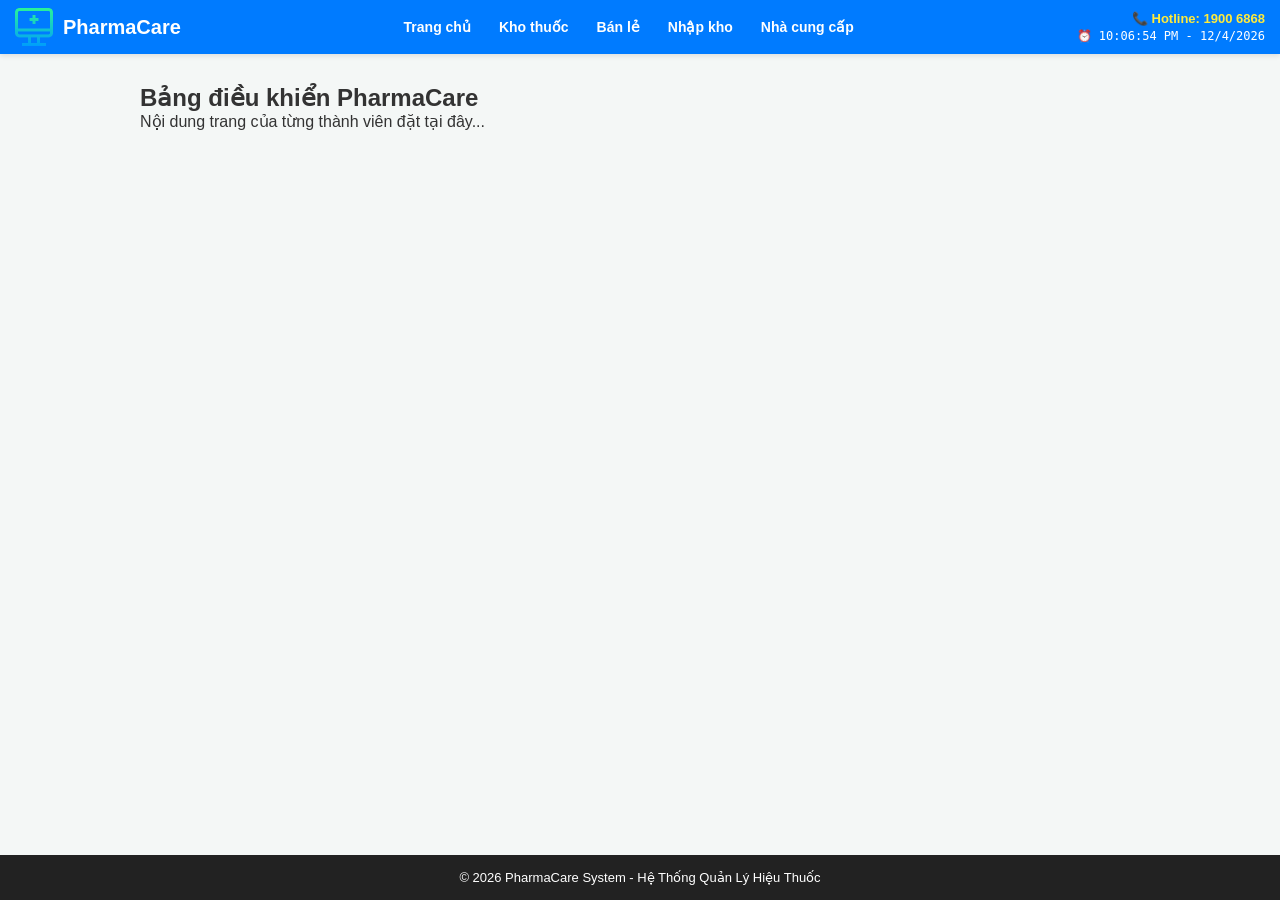
<file: template-layout.html>
<!DOCTYPE html>
<html lang="vi">
<head>
    <meta charset="UTF-8">
    <title>PharmaCare - Quản Lý Hiệu Thuốc</title>
    <meta name="viewport" content="width=device-width, initial-scale=1.0">
    <link rel="stylesheet" href="css/style-common.css">

</head>
<body>
    <nav>
        <div class="nav-left">
            <img src="images/logo.png" alt="Logo PharmaCare" title="PharmaCare">
            <h1>PharmaCare</h1>
        </div>

        <ul class="nav-center">
            <li><a href="index.html">Trang chủ</a></li>
            <li><a href="thuoc.html">Kho thuốc</a></li>
            <li><a href="ban-hang.html">Bán lẻ</a></li>
            <li><a href="nhap-kho.html">Nhập kho</a></li>
            <li><a href="nha-cung-cap.html">Nhà cung cấp</a></li>
        </ul>

        <div class="nav-right">
            <div class="nav-hotline">📞 Hotline: 1900 6868</div>
            <div class="nav-clock">⏰ <span id="clock-display">--:--:--</span></div>
        </div>
    </nav>
<!-- xoá nội dung trong main và viết phần của từng thành viên vào  -->
    <main>
        <h2>Bảng điều khiển PharmaCare</h2>
        <p>Nội dung trang của từng thành viên đặt tại đây...</p>
    </main>

    <footer>
        <p>&copy; 2026 PharmaCare System - Hệ Thống Quản Lý Hiệu Thuốc</p>
    </footer>

    <script src="js/main.js"></script>
<!-- script riêng của từng thành viên -->

</body>
</html>
</file>
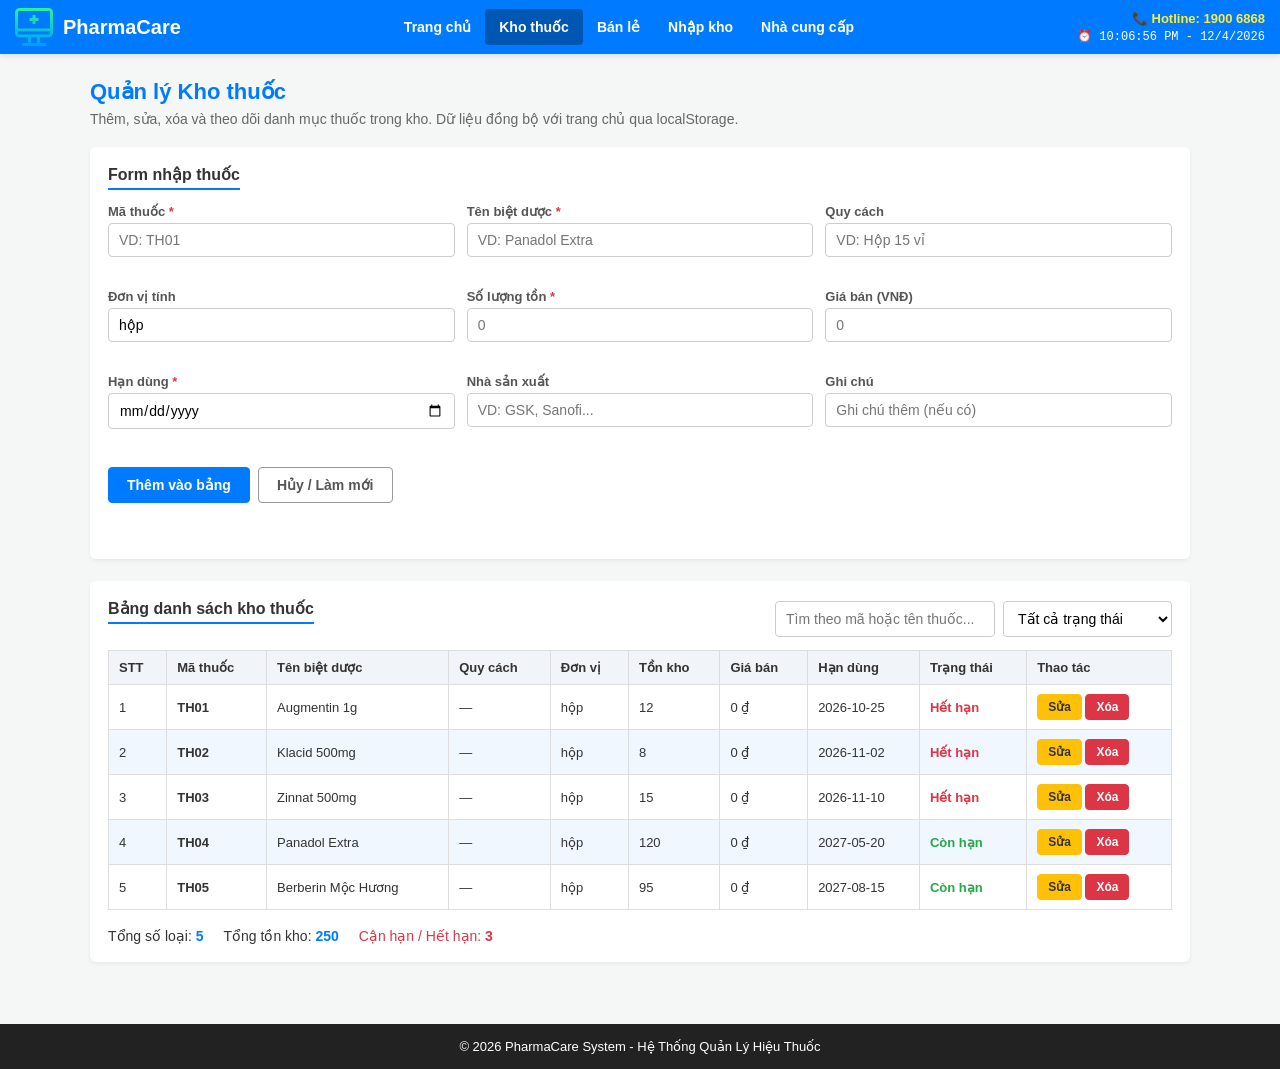
<file: thuoc.html>
<!DOCTYPE html>
<html lang="vi">
<head>
    <meta charset="UTF-8">
    <meta name="viewport" content="width=device-width, initial-scale=1.0">
    <title>PharmaCare - Kho thuốc</title>
    <link rel="stylesheet" href="css/style-common.css">
    <link rel="stylesheet" href="css/thuoc.css">
</head>
<body>
    <nav>
        <div class="nav-left">
            <img src="images/logo.png" alt="Logo PharmaCare" title="PharmaCare">
            <h1>PharmaCare</h1>
        </div>

        <ul class="nav-center">
            <li><a href="index.html">Trang chủ</a></li>
            <li><a href="thuoc.html" class="active">Kho thuốc</a></li>
            <li><a href="ban-hang.html">Bán lẻ</a></li>
            <li><a href="nhap-kho.html">Nhập kho</a></li>
            <li><a href="nha-cung-cap.html">Nhà cung cấp</a></li>
        </ul>

        <div class="nav-right">
            <div class="nav-hotline">📞 Hotline: 1900 6868</div>
            <div class="nav-clock">⏰ <span id="clock-display">--:--:--</span></div>
        </div>
    </nav>

    <main class="thuoc-main">
        <h2 class="thuoc-title">Quản lý Kho thuốc</h2>
        <p class="thuoc-desc">Thêm, sửa, xóa và theo dõi danh mục thuốc trong kho. Dữ liệu đồng bộ với trang chủ qua localStorage.</p>

       
        <section class="thuoc-section">
            <h3 class="thuoc-section-title">Form nhập thuốc</h3>
            <form id="form-thuoc" class="thuoc-form" novalidate>
                <div class="thuoc-row">
                    <div class="thuoc-col">
                        <label class="thuoc-label" for="ma-thuoc">Mã thuốc <span class="required">*</span></label>
                        <input type="text" id="ma-thuoc" class="thuoc-input" placeholder="VD: TH01" maxlength="20">
                        <span class="thuoc-error" id="err-ma"></span>
                    </div>
                    <div class="thuoc-col">
                        <label class="thuoc-label" for="ten-thuoc">Tên biệt dược <span class="required">*</span></label>
                        <input type="text" id="ten-thuoc" class="thuoc-input" placeholder="VD: Panadol Extra" maxlength="100">
                        <span class="thuoc-error" id="err-ten"></span>
                    </div>
                    <div class="thuoc-col">
                        <label class="thuoc-label" for="quy-cach">Quy cách</label>
                        <input type="text" id="quy-cach" class="thuoc-input" placeholder="VD: Hộp 15 vỉ" maxlength="50">
                        <span class="thuoc-error" id="err-quycach"></span>
                    </div>
                </div>

                <div class="thuoc-row">
                    <div class="thuoc-col">
                        <label class="thuoc-label" for="don-vi">Đơn vị tính</label>
                        <input type="text" id="don-vi" class="thuoc-input" placeholder="hộp / lọ / vỉ" value="hộp" maxlength="20">
                        <span class="thuoc-error" id="err-donvi"></span>
                    </div>
                    <div class="thuoc-col">
                        <label class="thuoc-label" for="so-luong">Số lượng tồn <span class="required">*</span></label>
                        <input type="number" id="so-luong" class="thuoc-input" placeholder="0" min="0" step="1">
                        <span class="thuoc-error" id="err-soluong"></span>
                    </div>
                    <div class="thuoc-col">
                        <label class="thuoc-label" for="gia-ban">Giá bán (VNĐ)</label>
                        <input type="number" id="gia-ban" class="thuoc-input" placeholder="0" min="0" step="100">
                        <span class="thuoc-error" id="err-gia"></span>
                    </div>
                </div>

                <div class="thuoc-row">
                    <div class="thuoc-col">
                        <label class="thuoc-label" for="han-dung">Hạn dùng <span class="required">*</span></label>
                        <input type="date" id="han-dung" class="thuoc-input">
                        <span class="thuoc-error" id="err-handung"></span>
                    </div>
                    <div class="thuoc-col">
                        <label class="thuoc-label" for="nha-sx">Nhà sản xuất</label>
                        <input type="text" id="nha-sx" class="thuoc-input" placeholder="VD: GSK, Sanofi..." maxlength="80">
                        <span class="thuoc-error" id="err-nhasx"></span>
                    </div>
                    <div class="thuoc-col">
                        <label class="thuoc-label" for="ghi-chu">Ghi chú</label>
                        <input type="text" id="ghi-chu" class="thuoc-input" placeholder="Ghi chú thêm (nếu có)" maxlength="150">
                    </div>
                </div>

                <div class="thuoc-actions">
                    <button type="submit" class="thuoc-btn thuoc-btn-primary" id="btn-them">Thêm vào bảng</button>
                    <button type="button" class="thuoc-btn thuoc-btn-success" id="btn-capnhat" style="display:none;">Cập nhật</button>
                    <button type="button" class="thuoc-btn thuoc-btn-outline" id="btn-huy">Hủy / Làm mới</button>
                </div>
                <p class="thuoc-message" id="form-message" role="status"></p>
            </form>
        </section>

      
        <section class="thuoc-section">
            <div class="thuoc-toolbar">
                <h3 class="thuoc-section-title">Bảng danh sách kho thuốc</h3>
                <div class="thuoc-search-wrap">
                    <input type="text" id="tim-kiem" class="thuoc-input thuoc-search" placeholder="Tìm theo mã hoặc tên thuốc...">
                    <select id="loc-trangthai" class="thuoc-input thuoc-select">
                        <option value="all">Tất cả trạng thái</option>
                        <option value="ok">Còn hạn</option>
                        <option value="canhan">Cận hạn (≤30 ngày)</option>
                        <option value="hethan">Hết hạn</option>
                        <option value="hethang">Hết hàng</option>
                    </select>
                </div>
            </div>

            <div class="thuoc-table-wrap">
                <table class="thuoc-table" id="bang-thuoc">
                    <thead>
                        <tr>
                            <th>STT</th>
                            <th>Mã thuốc</th>
                            <th>Tên biệt dược</th>
                            <th>Quy cách</th>
                            <th>Đơn vị</th>
                            <th>Tồn kho</th>
                            <th>Giá bán</th>
                            <th>Hạn dùng</th>
                            <th>Trạng thái</th>
                            <th>Thao tác</th>
                        </tr>
                    </thead>
                    <tbody id="tbody-thuoc">
                      
                    </tbody>
                </table>
            </div>

            <div class="thuoc-summary">
                <span>Tổng số loại: <strong id="tong-loai">0</strong></span>
                <span>Tổng tồn kho: <strong id="tong-ton">0</strong></span>
                <span class="text-danger">Cận hạn / Hết hạn: <strong id="tong-canhan">0</strong></span>
            </div>
        </section>
    </main>

    <footer>
        <p>&copy; 2026 PharmaCare System - Hệ Thống Quản Lý Hiệu Thuốc</p>
    </footer>

    <script src="js/main.js"></script>
    <script src="js/thuoc.js"></script>
</body>
</html>
</file>
<file: css/style-common.css>
* {
    margin: 0;
    padding: 0;
    box-sizing: border-box;
}

body {
    font-family: Arial, sans-serif;
    background-color: #f4f7f6;
    color: #333333;
    min-height: 100vh;           
    display: flex;
    flex-direction: column;      
}

nav {
    background-color: #007bff;
    display: flex;
    justify-content: space-between;
    align-items: center;
    padding: 8px 15px;           
    flex-wrap: wrap;         
    gap: 10px;                 
    box-shadow: 0 2px 5px rgba(0, 0, 0, 0.1);
}

.nav-left {
    display: flex;
    align-items: center;
    gap: 10px;
}

.nav-left img {
    height: 38px;
    width: auto;
}

.nav-left h1 {
    color: #ffffff;
    font-size: 20px;
    font-weight: bold;
}

.nav-center {
    list-style: none;
    display: flex;
}

.nav-center li {
    display: inline-block;
}

.nav-center a {
    display: block;
    color: #ffffff;
    text-decoration: none;
    font-weight: bold;
    font-size: 14px;
    padding: 10px 14px;
    border-radius: 4px;
}

.nav-center a:hover,
.nav-center a.active {
    background-color: #0056b3;
}

.nav-right {
    display: flex;
    flex-direction: column;
    align-items: flex-end;
    gap: 3px;
}

.nav-hotline {
    color: #ffeb3b;
    font-weight: bold;
    font-size: 13px;
}

.nav-clock {
    color: #ffffff;
    font-size: 12px;
    font-family: Consolas, monospace;
}

main {
    flex: 1;                     
    width: 95%;                
    max-width: 1000px;          
    margin: 30px auto;
}

footer {
    background-color: #222222;
    color: #ffffff;
    text-align: center;
    padding: 15px;
    font-size: 13px;
    margin-top: auto;           
}

html {
    overflow-y: scroll;
}
</file>
<file: css/index.css>
.db-main-title {
    color: #007bff;
    margin-bottom: 15px;
}

.title-danger {
    color: #dc3545;
    margin-bottom: 10px;
}

.db-cards {
    display: flex;
    gap: 15px;
    flex-wrap: wrap;
    margin-bottom: 25px;
}

.db-card {
    flex: 1;
    min-width: 180px;
    background: #ffffff;
    padding: 18px;
    border-radius: 6px;
    border-left: 5px solid #007bff;
    box-shadow: 0 2px 4px rgba(0, 0, 0, 0.1);
}

.db-card.card-warning-border {
    border-left-color: #dc3545;
}

.db-card h3 {
    font-size: 13px;
    color: #666666;
    margin-bottom: 6px;
}

.db-card p {
    font-size: 24px;
    font-weight: bold;
    color: #007bff;
    margin-bottom: 4px;
}

.text-danger {
    color: #dc3545 !important;
}

.db-card small {
    font-size: 12px;
    color: #888888;
}

.db-box {
    background: #ffffff;
    padding: 15px;
    border-radius: 6px;
    margin-bottom: 20px;
    box-shadow: 0 2px 4px rgba(0, 0, 0, 0.06);
}

.box-danger-border {
    border-left: 4px solid #dc3545;
}

.db-table {
    width: 100%;
    border-collapse: collapse;
}

.db-table th, 
.db-table td {
    border: 1px solid #dddddd;
    padding: 10px;
    text-align: left;
}

.db-table th {
    background-color: #f1f4f8;
}

.status-urgent {
    color: #dc3545;
    font-weight: bold;
}
</file>
<file: css/ban-hang.css>
.bh-main {
    max-width: 1000px;
    width: 95%;
    margin: 25px auto;
}

.bh-title {
    color: #007bff;
    margin-bottom: 8px;
}

.bh-description {
    color: #666;
    margin-bottom: 20px;
}

.bh-layout {
    display: grid;
    grid-template-columns: 1fr 1fr;
    gap: 20px;
    align-items: start;
}

.bh-panel {
    background: white;
    border: 1px solid #ddd;
    border-radius: 6px;
    padding: 18px;
    margin-bottom: 20px;
}

.bh-panel h3 {
    margin: 0 0 15px;
}

.bh-panel label {
    display: block;
    margin: 12px 0 5px;
    font-weight: bold;
}

.bh-panel label span {
    color: red;
}

.bh-panel input,
.bh-panel select {
    width: 100%;
    padding: 9px;
    border: 1px solid #ccc;
    border-radius: 4px;
}

.bh-subheading {
    margin-top: 22px !important;
}

.bh-price {
    margin: 15px 0;
}

.bh-price strong,
.bh-invoice-heading h3 {
    color: #007bff;
}

.bh-btn {
    padding: 9px 12px;
    border: none;
    border-radius: 4px;
    cursor: pointer;
}

.bh-btn-primary {
    background: #007bff;
    color: white;
}

.bh-btn-success {
    background: #28a745;
    color: white;
}

.bh-btn-light {
    background: #eee;
    color: #333;
}

.bh-invoice-heading {
    text-align: center;
    border-bottom: 1px solid #ddd;
    margin-bottom: 12px;
    padding-bottom: 10px;
}

.bh-invoice-heading p {
    text-align: left;
    font-size: 13px;
    margin-top: 6px;
}

.bh-table {
    width: 100%;
    border-collapse: collapse;
    font-size: 13px;
}

.bh-table th,
.bh-table td {
    border: 1px solid #ddd;
    padding: 7px;
    text-align: left;
}

.bh-table th {
    background: #eaf3ff;
}

.bh-empty {
    text-align: center !important;
    color: #777;
}

.bh-delete {
    background: #dc3545;
    color: white;
    border: none;
    padding: 5px 8px;
    cursor: pointer;
}

.bh-total {
    display: flex;
    justify-content: space-between;
    margin-top: 15px;
    padding: 12px;
    background: #fff4e5;
}

.bh-total strong {
    color: #e66a00;
}

.bh-thanks {
    text-align: center;
    font-size: 12px;
    color: #666;
    margin-top: 12px;
}

.bh-actions {
    display: flex;
    flex-wrap: wrap;
    gap: 7px;
    margin-top: 15px;
}

.bh-message {
    color: #dc3545;
    font-size: 13px;
    margin-top: 10px;
}

.bh-message.success {
    color: green;
}
</file>
<file: css/nha-cung-cap.css>
.ncc-main-container {
    padding: 20px;
    max-width: 1200px;
    margin: 0 auto;
}

.ncc-title {
    color: #007bff;
    margin-bottom: 20px;
    font-size: 24px;
}

.ncc-action-bar {
    display: flex;
    justify-content: space-between;
    align-items: center;
    margin-bottom: 20px;
    gap: 15px;
    flex-wrap: wrap;
}

.ncc-search-input {
    padding: 10px 15px;
    width: 300px;
    border: 1px solid #ccc;
    border-radius: 4px;
    font-size: 14px;
}

.ncc-btn-toggle {
    background-color: #28a745;
    color: white;
    border: none;
    padding: 10px 20px;
    border-radius: 4px;
    cursor: pointer;
    font-weight: bold;
}

.ncc-btn-toggle:hover {
    background-color: #218838;
}

/* Form wrapper */
.ncc-form-wrapper {
    background: #ffffff;
    padding: 20px;
    border-radius: 8px;
    box-shadow: 0 2px 8px rgba(0,0,0,0.1);
    margin-bottom: 30px;
    border-left: 4px solid #007bff;
}

.ncc-form-group {
    margin-bottom: 15px;
}

.ncc-form-group label {
    display: block;
    margin-bottom: 5px;
    font-weight: 600;
    color: #333;
}

.ncc-form-group input {
    width: 100%;
    padding: 8px 12px;
    border: 1px solid #ccc;
    border-radius: 4px;
}

.ncc-form-group input.error-input {
    border-color: #dc3545;
}

.error-msg {
    color: #dc3545;
    font-size: 12px;
    margin-top: 3px;
    display: block;
}

.ncc-btn-submit {
    background-color: #007bff;
    color: white;
    border: none;
    padding: 10px 20px;
    border-radius: 4px;
    cursor: pointer;
}

.ncc-btn-submit:hover {
    background-color: #0056b3;
}

/* Grid danh sách thẻ đối tác */
.ncc-cards-grid {
    display: grid;
    grid-template-columns: repeat(auto-fill, minmax(320px, 1fr));
    gap: 20px;
}

.ncc-card-item {
    background: #ffffff;
    border: 1px solid #e0e0e0;
    border-radius: 8px;
    padding: 20px;
    box-shadow: 0 2px 4px rgba(0,0,0,0.05);
    transition: transform 0.2s, box-shadow 0.2s;
}

.ncc-card-item:hover {
    transform: translateY(-3px);
    box-shadow: 0 4px 12px rgba(0,0,0,0.1);
}

.ncc-card-item h3 {
    color: #007bff;
    font-size: 18px;
    margin-bottom: 10px;
    border-bottom: 1px solid #eee;
    padding-bottom: 8px;
}

.ncc-card-item p {
    margin: 8px 0;
    color: #555;
    font-size: 14px;
}

.ncc-card-item a {
    color: #007bff;
    text-decoration: none;
}

.ncc-card-item a:hover {
    text-decoration: underline;
}
</file>
<file: css/nhapkho.css>
.nhapkho {
    max-width: 1000px;
    margin: 0 auto;
    padding: 0 15px 30px;
}

.nhapkho-title {
    color: #007bff;
    font-size: 22px;
    margin-bottom: 20px;
    font-weight: bold;
}


.nhapkho-section {
    background: #ffffff;
    padding: 18px;
    border-radius: 6px;
    box-shadow: 0 2px 4px rgba(0, 0, 0, 0.06);
    margin-bottom: 20px;
}

.nhapkho-section-title {
    color: #333333;
    font-size: 16px;
    margin-bottom: 14px;
    font-weight: bold;
    border-bottom: 2px solid #007bff;
    display: inline-block;
    padding-bottom: 4px;
}
.nhapkho-form {
    display: flex;
    flex-wrap: wrap;
    gap: 12px;
}

.nhapkho-row {
    display: flex;
    flex-wrap: wrap;
    gap: 12px;
    width: 100%;
}

.nhapkho-col {
    flex: 1;
    min-width: 220px;
    display: flex;
    flex-direction: column;
    gap: 5px;
}

.nhapkho-col-full {
    flex: 1 1 100%;
}

.nhapkho-row-hidden {
    display: none;
}

.nhapkho-label {
    font-size: 13px;
    font-weight: bold;
    color: #555555;
}

.nhapkho-input {
    padding: 8px 10px;
    font-size: 14px;
    font-family: Arial, sans-serif;
    border: 1px solid #cccccc;
    border-radius: 4px;
    background: #ffffff;
}

.nhapkho-input:focus {
    outline: none;
    border-color: #007bff;
}

.nhapkho-readonly {
    background-color: #f1f4f8;
    color: #333333;
}

.nhapkho-error {
    font-size: 12px;
    color: #dc3545;
    margin-top: 2px;
    min-height: 16px;
}

.nhapkho-empty {
    font-size: 14px;
    color: #888888;
    padding: 12px;
    text-align: center;
}


.nhapkho-btn {
    display: inline-flex;
    align-items: center;
    justify-content: center;
    padding: 9px 18px;
    font-size: 14px;
    font-weight: bold;
    font-family: Arial, sans-serif;
    border: 1px solid;
    border-radius: 4px;
    cursor: pointer;
    margin-right: 8px;
    margin-bottom: 8px;
    text-decoration: none;
}

.nhapkho-btn:disabled {
    opacity: 0.6;
    cursor: not-allowed;
}

.nhapkho-btn-primary {
    background-color: #007bff;
    border-color: #007bff;
    color: #ffffff;
}

.nhapkho-btn-primary:hover:not(:disabled) {
    background-color: #0056b3;
    border-color: #0056b3;
}

.nhapkho-btn-success {
    background-color: #28a745;
    border-color: #28a745;
    color: #ffffff;
}

.nhapkho-btn-success:hover:not(:disabled) {
    background-color: #218838;
    border-color: #218838;
}

.nhapkho-btn-danger {
    background-color: #dc3545;
    border-color: #dc3545;
    color: #ffffff;
}

.nhapkho-btn-danger:hover:not(:disabled) {
    background-color: #c82333;
    border-color: #c82333;
}

.nhapkho-btn-outline {
    background-color: #ffffff;
    border-color: #999999;
    color: #555555;
}

.nhapkho-btn-outline:hover:not(:disabled) {
    background-color: #f1f4f8;
    border-color: #666666;
}

.nhapkho-action {
    margin-top: 14px;
    display: flex;
    gap: 8px;
    flex-wrap: wrap;
}


.nhapkho-table-wrap {
    overflow-x: auto;
    margin-bottom: 12px;
}

.nhapkho-table {
    width: 100%;
    border-collapse: collapse;
    font-size: 14px;
}

.nhapkho-table th,
.nhapkho-table td {
    border: 1px solid #dddddd;
    padding: 9px 10px;
    text-align: left;
    vertical-align: middle;
}

.nhapkho-table th {
    background-color: #f1f4f8;
    font-weight: bold;
    color: #333333;
}

.nhapkho-table tr:nth-child(even) {
    background-color: #fafafa;
}

.nhapkho-table tr:hover {
    background-color: #e7f1ff;
}

.nhapkho-table-compact th,
.nhapkho-table-compact td {
    padding: 7px 9px;
    font-size: 13px;
}

.nhapkho-tomtat {
    display: flex;
    gap: 20px;
    margin-top: 10px;
    flex-wrap: wrap;
}

.nhapkho-tomtat-item {
    font-size: 14px;
    color: #333333;
}

.nhapkho-tomtat-item.nhapkho-tomtat-total {
    color: #dc3545;
    font-weight: bold;
}

.nhapkho-tomtat-label {
    color: #666666;
}

.nhapkho-tomtat-value {
    font-weight: bold;
    margin-left: 6px;
}


.nhapkho-thongbao {
    margin-top: 12px;
    padding: 10px;
    border-radius: 4px;
    font-size: 14px;
    font-weight: bold;
    display: none;
}

.nhapkho-thongbao.nhapkho-thongbao-success {
    display: block;
    background: #d4edda;
    color: #155724;
    border: 1px solid #c3e6cb;
}

.nhapkho-thongbao.nhapkho-thongbao-error {
    display: block;
    background: #f8d7da;
    color: #721c24;
    border: 1px solid #f5c6cb;
}


.nhapkho-modal {
    display: none;
    position: fixed;
    top: 0;
    left: 0;
    width: 100%;
    height: 100%;
    background: rgba(0, 0, 0, 0.5);
    z-index: 1000;
    align-items: center;
    justify-content: center;
}

.nhapkho-modal-content {
    background: #ffffff;
    width: 90%;
    max-width: 700px;
    max-height: 90vh;
    border-radius: 6px;
    box-shadow: 0 3px 10px rgba(0, 0, 0, 0.2);
    display: flex;
    flex-direction: column;
    overflow: hidden;
}

.nhapkho-modal-header {
    background: #007bff;
    color: #ffffff;
    padding: 12px 16px;
    display: flex;
    justify-content: space-between;
    align-items: center;
}

.nhapkho-modal-title {
    margin: 0;
    font-size: 16px;
    font-weight: bold;
}

.nhapkho-modal-close {
    background: transparent;
    border: none;
    color: #ffffff;
    font-size: 24px;
    line-height: 1;
    cursor: pointer;
    padding: 0;
}

.nhapkho-modal-body {
    padding: 16px;
    overflow-y: auto;
    font-size: 14px;
}

.nhapkho-modal-footer {
    padding: 12px 16px;
    border-top: 1px solid #dddddd;
    display: flex;
    gap: 8px;
    justify-content: flex-end;
}

.nhapkho-info-row {
    display: flex;
    margin-bottom: 6px;
}

.nhapkho-info-label {
    width: 140px;
    color: #555555;
    font-weight: bold;
}

.nhapkho-info-total {
    margin-top: 10px;
    padding-top: 8px;
    border-top: 1px solid #dddddd;
    font-weight: bold;
    color: #dc3545;
}


.nhapkho-section-history .nhapkho-row {
    margin-bottom: 12px;
}

.nhapkho-col-button {
    align-self: flex-end;
    display: flex;
    gap: 8px;
    min-width: auto;
    flex: 0 0 auto;
}


#bang-in {
    display: none;
    font-family: Arial, sans-serif;
    color: #333333;
}

#bang-in h2 {
    text-align: center;
    color: #007bff;
    font-size: 20px;
    margin-bottom: 16px;
}

.nhapkho-print-info {
    margin-bottom: 16px;
    font-size: 14px;
}

.nhapkho-print-info div {
    margin-bottom: 4px;
}

.nhapkho-print-total {
    margin-top: 16px;
    font-size: 14px;
    text-align: right;
}

.nhapkho-print-total div {
    margin-bottom: 3px;
}

.nhapkho-print-total div:last-child {
    font-weight: bold;
    color: #dc3545;
}

@media print {
    nav, footer, .nhapkho-action, .nhapkho-section-history, .nhapkho-modal, button, a {
        display: none !important;
    }
    .nhapkho-title, .nhapkho-section-title, .nhapkho-section, .nhapkho-table-wrap, .nhapkho-tomtat {
        display: block !important;
    }
    .nhapkho {
        max-width: 100%;
        padding: 0;
        box-shadow: none;
    }
    .nhapkho-section {
        box-shadow: none;
        border: none;
        padding: 0;
        margin: 0 0 16px 0;
        background: #ffffff;
    }
    #bang-in {
        display: block;
    }
    .nhapkho-table {
        font-size: 12px;
    }
    .nhapkho-table th,
    .nhapkho-table td {
        padding: 6px 8px;
    }
    * {
        background: transparent !important;
        color: #000 !important;
        box-shadow: none !important;
    }
    .nhapkho-table th {
        background: #f1f4f8 !important;
        color: #000 !important;
    }
}
</file>
<file: css/thuoc.css>
.thuoc-main {
    max-width: 1100px;
    width: 95%;
    margin: 25px auto 40px;
}

.thuoc-title {
    color: #007bff;
    font-size: 22px;
    margin-bottom: 6px;
}

.thuoc-desc {
    color: #666;
    font-size: 14px;
    margin-bottom: 20px;
}

/* Section */
.thuoc-section {
    background: #ffffff;
    padding: 18px;
    border-radius: 6px;
    box-shadow: 0 2px 4px rgba(0, 0, 0, 0.06);
    margin-bottom: 22px;
}

.thuoc-section-title {
    color: #333;
    font-size: 16px;
    font-weight: bold;
    margin-bottom: 14px;
    border-bottom: 2px solid #007bff;
    display: inline-block;
    padding-bottom: 4px;
}

/* Form */
.thuoc-form {
    display: flex;
    flex-direction: column;
    gap: 12px;
}

.thuoc-row {
    display: flex;
    flex-wrap: wrap;
    gap: 12px;
    width: 100%;
}

.thuoc-col {
    flex: 1;
    min-width: 180px;
    display: flex;
    flex-direction: column;
    gap: 4px;
}

.thuoc-label {
    font-size: 13px;
    font-weight: bold;
    color: #555;
}

.thuoc-label .required {
    color: #dc3545;
}

.thuoc-input {
    padding: 8px 10px;
    font-size: 14px;
    font-family: Arial, sans-serif;
    border: 1px solid #ccc;
    border-radius: 4px;
    background: #fff;
}

.thuoc-input:focus {
    outline: none;
    border-color: #007bff;
    box-shadow: 0 0 0 2px rgba(0, 123, 255, 0.15);
}

.thuoc-input.invalid {
    border-color: #dc3545;
}

.thuoc-error {
    font-size: 12px;
    color: #dc3545;
    min-height: 16px;
}

/* Buttons */
.thuoc-actions {
    display: flex;
    flex-wrap: wrap;
    gap: 8px;
    margin-top: 6px;
}

.thuoc-btn {
    display: inline-flex;
    align-items: center;
    justify-content: center;
    padding: 9px 18px;
    font-size: 14px;
    font-weight: bold;
    font-family: Arial, sans-serif;
    border: 1px solid transparent;
    border-radius: 4px;
    cursor: pointer;
}

.thuoc-btn:disabled {
    opacity: 0.6;
    cursor: not-allowed;
}

.thuoc-btn-primary {
    background: #007bff;
    border-color: #007bff;
    color: #fff;
}

.thuoc-btn-primary:hover:not(:disabled) {
    background: #0056b3;
    border-color: #0056b3;
}

.thuoc-btn-success {
    background: #28a745;
    border-color: #28a745;
    color: #fff;
}

.thuoc-btn-success:hover:not(:disabled) {
    background: #218838;
}

.thuoc-btn-outline {
    background: #fff;
    border-color: #999;
    color: #555;
}

.thuoc-btn-outline:hover:not(:disabled) {
    background: #f1f4f8;
}

.thuoc-btn-danger {
    background: #dc3545;
    border-color: #dc3545;
    color: #fff;
    padding: 5px 10px;
    font-size: 12px;
}

.thuoc-btn-danger:hover {
    background: #c82333;
}

.thuoc-btn-edit {
    background: #ffc107;
    border-color: #ffc107;
    color: #333;
    padding: 5px 10px;
    font-size: 12px;
}

.thuoc-btn-edit:hover {
    background: #e0a800;
}

/* Message */
.thuoc-message {
    font-size: 13px;
    margin-top: 8px;
    min-height: 18px;
}

.thuoc-message.success {
    color: #155724;
}

.thuoc-message.error {
    color: #dc3545;
}

/* Toolbar */
.thuoc-toolbar {
    display: flex;
    flex-wrap: wrap;
    justify-content: space-between;
    align-items: center;
    gap: 12px;
    margin-bottom: 12px;
}

.thuoc-search-wrap {
    display: flex;
    gap: 8px;
    flex-wrap: wrap;
}

.thuoc-search {
    min-width: 220px;
}

.thuoc-select {
    min-width: 160px;
}

/* Table */
.thuoc-table-wrap {
    overflow-x: auto;
    margin-bottom: 12px;
}

.thuoc-table {
    width: 100%;
    border-collapse: collapse;
    font-size: 13px;
}

.thuoc-table th,
.thuoc-table td {
    border: 1px solid #ddd;
    padding: 9px 10px;
    text-align: left;
    vertical-align: middle;
}

.thuoc-table th {
    background-color: #f1f4f8;
    font-weight: bold;
    color: #333;
    white-space: nowrap;
}

/* CSS bảng thuốc chẵn lẻ (yêu cầu task) */
.thuoc-table tbody tr:nth-child(odd) {
    background-color: #ffffff;
}

.thuoc-table tbody tr:nth-child(even) {
    background-color: #f0f7ff;
}

.thuoc-table tbody tr:hover {
    background-color: #e3f0ff;
}

/* Trạng thái */
.status-ok {
    color: #28a745;
    font-weight: bold;
}

.status-canhan {
    color: #e67e22;
    font-weight: bold;
}

.status-hethan {
    color: #dc3545;
    font-weight: bold;
}

.status-hethang {
    color: #6c757d;
    font-weight: bold;
}

.text-danger {
    color: #dc3545;
}

/* Summary */
.thuoc-summary {
    display: flex;
    flex-wrap: wrap;
    gap: 20px;
    font-size: 14px;
    color: #333;
    padding-top: 6px;
}

.thuoc-summary strong {
    color: #007bff;
}

.thuoc-summary .text-danger strong {
    color: #dc3545;
}

/* Empty state */
.thuoc-empty {
    text-align: center;
    color: #888;
    padding: 20px !important;
}

/* Responsive */
@media (max-width: 768px) {
    .thuoc-col {
        min-width: 100%;
    }

    .thuoc-toolbar {
        flex-direction: column;
        align-items: flex-start;
    }

    .thuoc-search-wrap {
        width: 100%;
    }

    .thuoc-search,
    .thuoc-select {
        flex: 1;
        min-width: 0;
    }
}
</file>
